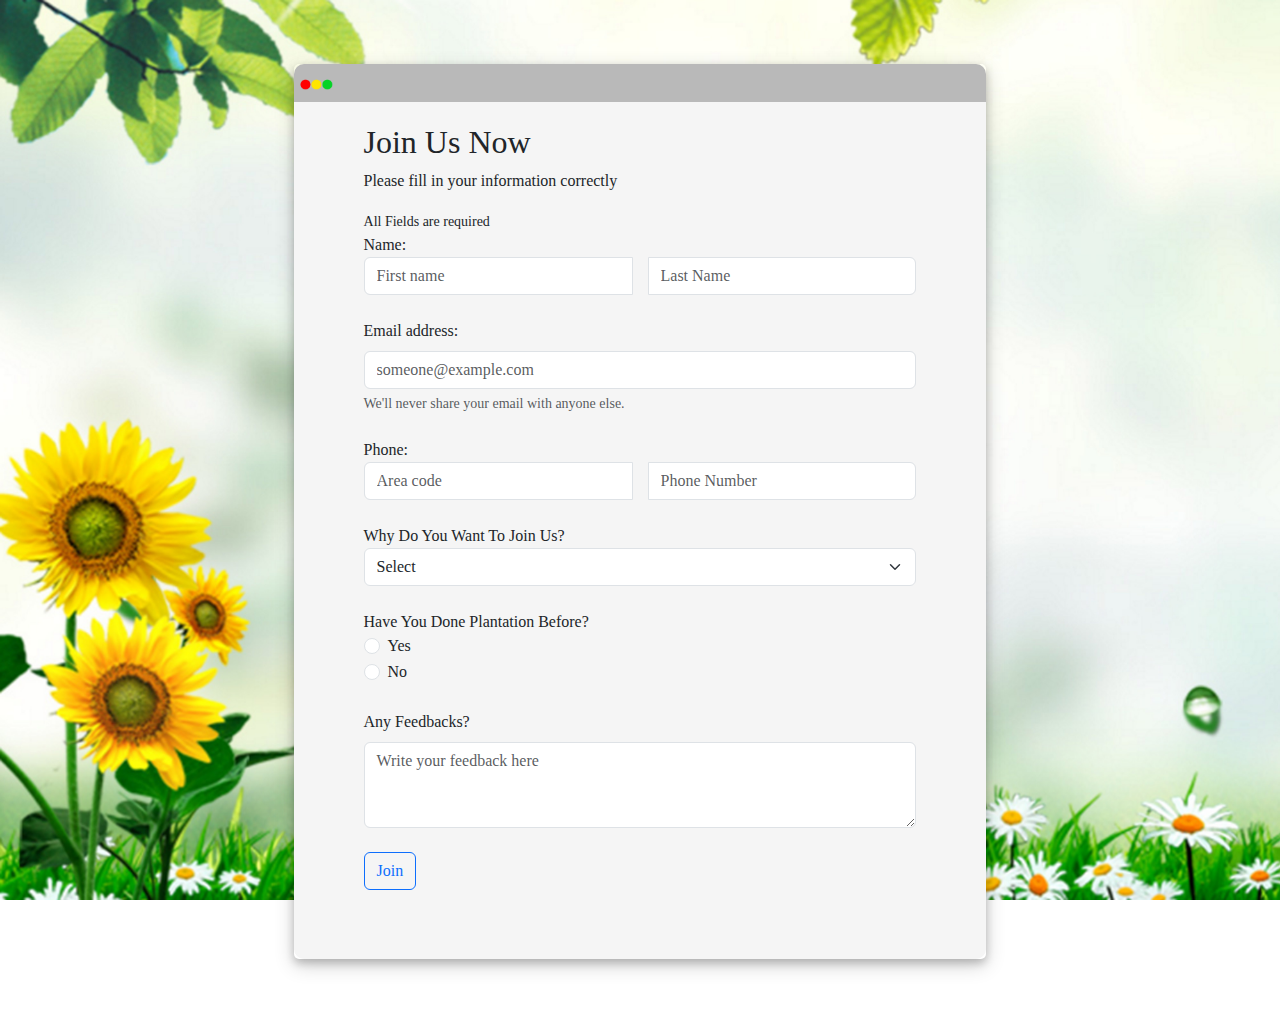
<file: join.html>
<!DOCTYPE html>
<html lang="en">
<head>
    <meta charset="UTF-8">
    <meta name="viewport" content="width=device-width, initial-scale=1.0">
    <title>हरियाली- The Revolution</title>
    <link rel="stylesheet" href="join.css">
    <!-- Add favicon -->
    <link rel="icon" href="images/fevicon.jpg" type="image/x-icon">
    <link href="https://cdn.jsdelivr.net/npm/bootstrap@5.3.3/dist/css/bootstrap.min.css" rel="stylesheet" integrity="sha384-QWTKZyjpPEjISv5WaRU9OFeRpok6YctnYmDr5pNlyT2bRjXh0JMhjY6hW+ALEwIH" crossorigin="anonymous">
</head>
<body>
    <div class="wrapper">
        <div class="hero">
            <div class="top">
                <img src="images/dots.png" alt="loading" class="img">
            </div>
            <div class="main">
                <h2>Join Us Now</h2>
                <p>Please fill in your information correctly</p>
                <small>All Fields are required</small>
                <form id="joinForm" name="google-sheet">
                    <label for="name">Name:</label>
                    <div class="input-group">
                        <input type="text" aria-label="First name" name="firstName" placeholder="First name" class="form-control" required> &emsp;
                        <input type="text" aria-label="Last name" name="lastName" placeholder="Last Name" class="form-control" required>
                    </div>
                    <br>
                    <label for="exampleInputEmail1" class="form-label">Email address:</label>
                    <input type="email" name="email" class="form-control" id="exampleInputEmail1" placeholder="someone@example.com" aria-describedby="emailHelp" required>
                    <div id="emailHelp" class="form-text">We'll never share your email with anyone else.</div>
                    <br>
                    <label for="name">Phone:</label>
                    <div class="input-group">
                        <input type="number" name="areaCode" aria-label="First name" placeholder="Area code" class="hide form-control" required> &emsp;
                        <input type="number" name="phNumber" aria-label="Last name" placeholder="Phone Number" class="hide form-control" required>
                    </div>
                    <br>
                    <label for="select">Why Do You Want To Join Us?</label>
                    <select class="form-select" name="reasonToJoin" aria-label="Default select example">
                        <option selected>Select</option>
                        <option value="1">Become a Member</option>
                        <option value="2">To Donate</option>
                        <option value="3">To Plant Trees</option>
                    </select>
                    <br>
                    <label for="flexRadioDefault">Have You Done Plantation Before?</label>
                    <div class="form-check">
                        <input class="form-check-input" type="radio" name="plantationBefore" id="flexRadioDefault1">
                        <label class="form-check-label" for="flexRadioDefault1">
                          Yes
                        </label>
                    </div>
                    <div class="form-check">
                        <input class="form-check-input" type="radio" name="plantationBefore" id="flexRadioDefault2">
                        <label class="form-check-label" for="flexRadioDefault2">
                          No
                        </label>
                    </div> <br>
                    <label for="exampleFormControlTextarea1" class="form-label">Any Feedbacks?</label>
                    <textarea class="form-control" name="feedback" id="exampleFormControlTextarea1" placeholder="Write your feedback here" rows="3"></textarea>
                    <br>
                    <button type="submit" name="submit" class="btn btn-outline-primary">Join</button>
                </form>
            </div>
        </div>
    </div> 
    <script>
        document.getElementById('joinForm').addEventListener('submit', function(event) {
            event.preventDefault();

            const form = event.target;
            const data = new FormData(form);
            const action = 'https://script.google.com/macros/s/AKfycbwv_UXa36mLS5rlyk0JLRof_qOkDBFYbTKeW_9AQvSpf3nodgaExoHH25epf6l_ttCN/exec';

            fetch(action, {
                method: 'POST',
                body: data,
            })
            .then(response => response.json())
            .then(response => {
                if (response.result === 'success') {
                    alert(`Thankyou for joining us`);
                    window.location.href = 'index.html'; // Change this to your homepage URL
                } else {
                    alert('There was an error submitting the form. Please try again.');
                }
            })
            .catch(error => {
                alert('There was an error submitting the form. Please try again.');
                console.error('Error:', error);
            });
        });
    </script>
    <script src="https://cdn.jsdelivr.net/npm/bootstrap@5.3.3/dist/js/bootstrap.bundle.min.js" integrity="sha384-YvpcrYf0tY3lHB60NNkmXc5s9fDVZLESaAA55NDzOxhy9GkcIdslK1eN7N6jIeHz" crossorigin="anonymous"></script>
</body>
</html>
</file>
<file: join.css>
*{
    font-family:cursive;
}
.wrapper{
    background-image:url(images/form=background.jpg); 
    height:100%;
    width:100%;
    background-repeat: no-repeat;
    background-size: cover;
    background-attachment: fixed;
    display:flex;
    align-items: center;
    justify-content: center;
    padding:5%;
    box-sizing: border-box;
}
.hero{
    border-radius: 5px;
    width:60%;
    box-shadow: 0 4px 8px 0 rgba(0,0,0,0.2),0 6px 20px 0 rgba(0,0,0,0.19);
}
.top{
    background-color: rgb(185, 185, 185);
    border-top-left-radius: 10px;
    border-top-right-radius: 10px;
    height: 10%;
    padding: 1%;
    padding-left: 5px;
    padding-right: 14px;
}
.img{
    width:5%;
}
.main{
    border-bottom-left-radius: 10px;
    border-bottom-right-radius: 10px;
    height: 90%;
    background-color: whitesmoke;
    padding: 10%;
    padding-top: 3%;
}
.hide::-webkit-outer-spin-button,
.hide::-webkit-inner-spin-button {
    -webkit-appearance: none;
    margin: 0;
}
.fullscreen {
    position: fixed;
    top: 0;
    left: 0;
    width: 100%;
    height: 100%;
    padding:0%;
    z-index: 1000;
}

@media (max-width:500px) {
    .hero{
        width:100%;
    }
    
}
</file>
